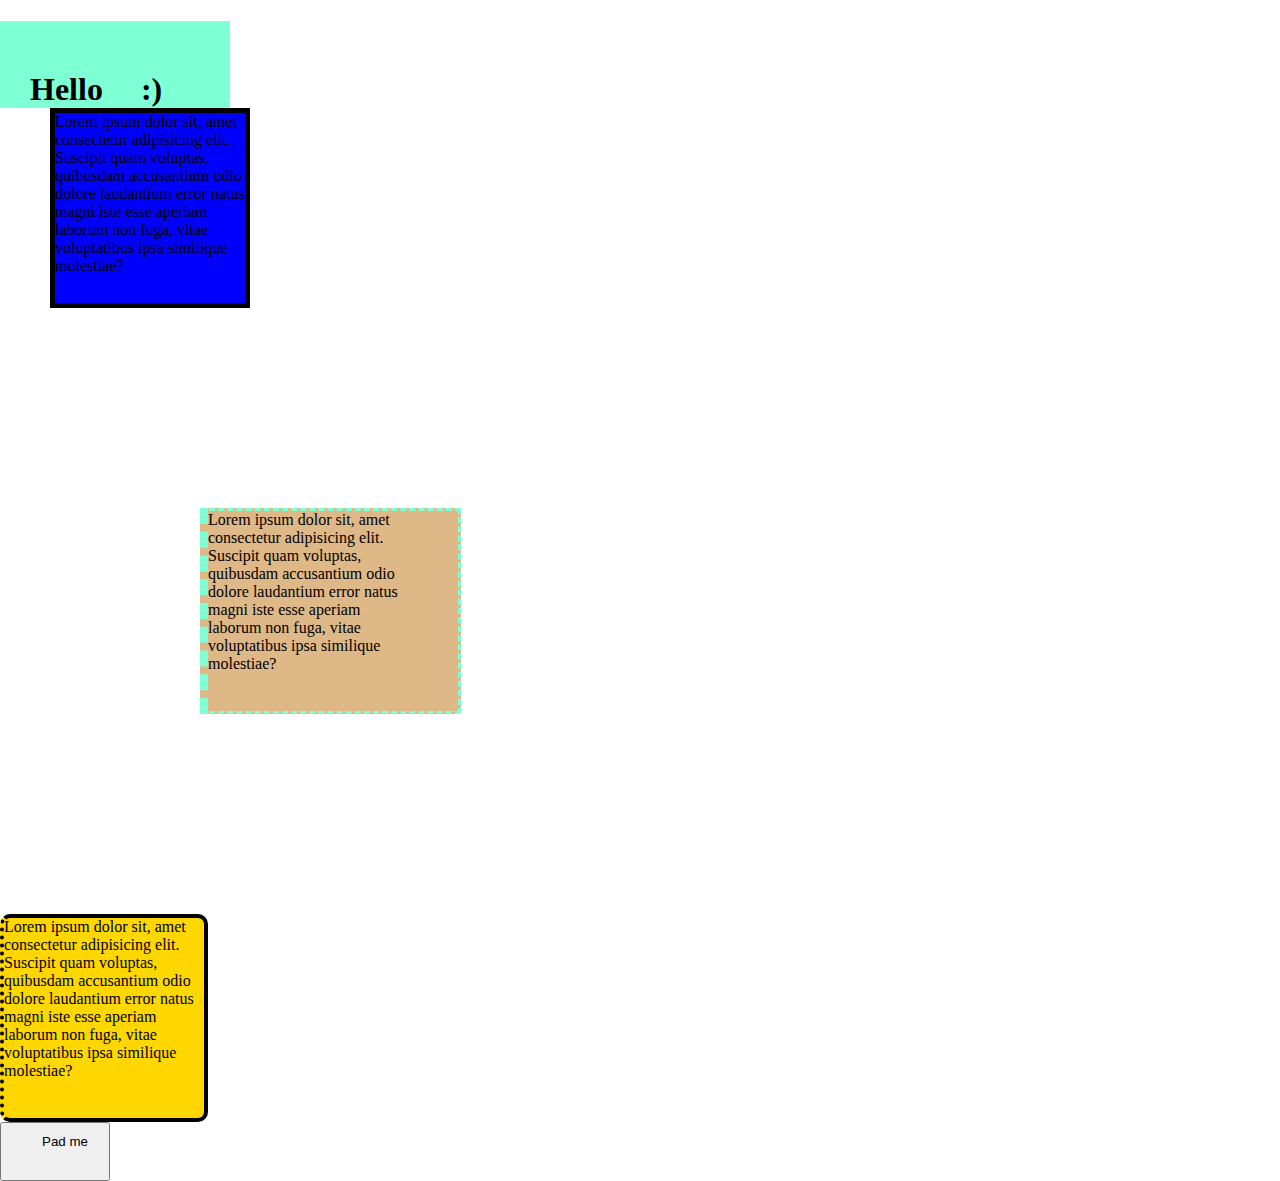
<file: 08 CSS Box Model/app.html>
<!DOCTYPE html>
<html lang="en">

<head>
  <meta charset="UTF-8">
  <meta http-equiv="X-UA-Compatible" content="IE=edge">
  <meta name="viewport" content="width=device-width, initial-scale=1.0">
  <title>Document</title>
  <link rel="stylesheet" href="app.css">
</head>

<body>
  <h1>Hello <span>:)</span></h1>
  <div id="one">Lorem ipsum dolor sit, amet consectetur adipisicing elit. Suscipit quam voluptas, quibusdam accusantium
    odio
    dolore laudantium error natus magni iste esse aperiam laborum non fuga, vitae voluptatibus ipsa similique
    molestiae?</div>
  <div id="two">Lorem ipsum dolor sit, amet consectetur adipisicing elit. Suscipit quam voluptas, quibusdam accusantium
    odio
    dolore laudantium error natus magni iste esse aperiam laborum non fuga, vitae voluptatibus ipsa similique
    molestiae?</div>
  <div id="three">Lorem ipsum dolor sit, amet consectetur adipisicing elit. Suscipit quam voluptas, quibusdam
    accusantium odio
    dolore laudantium error natus magni iste esse aperiam laborum non fuga, vitae voluptatibus ipsa similique
    molestiae?</div>
  <button>Pad me</button>
</body>

</html>
</file>
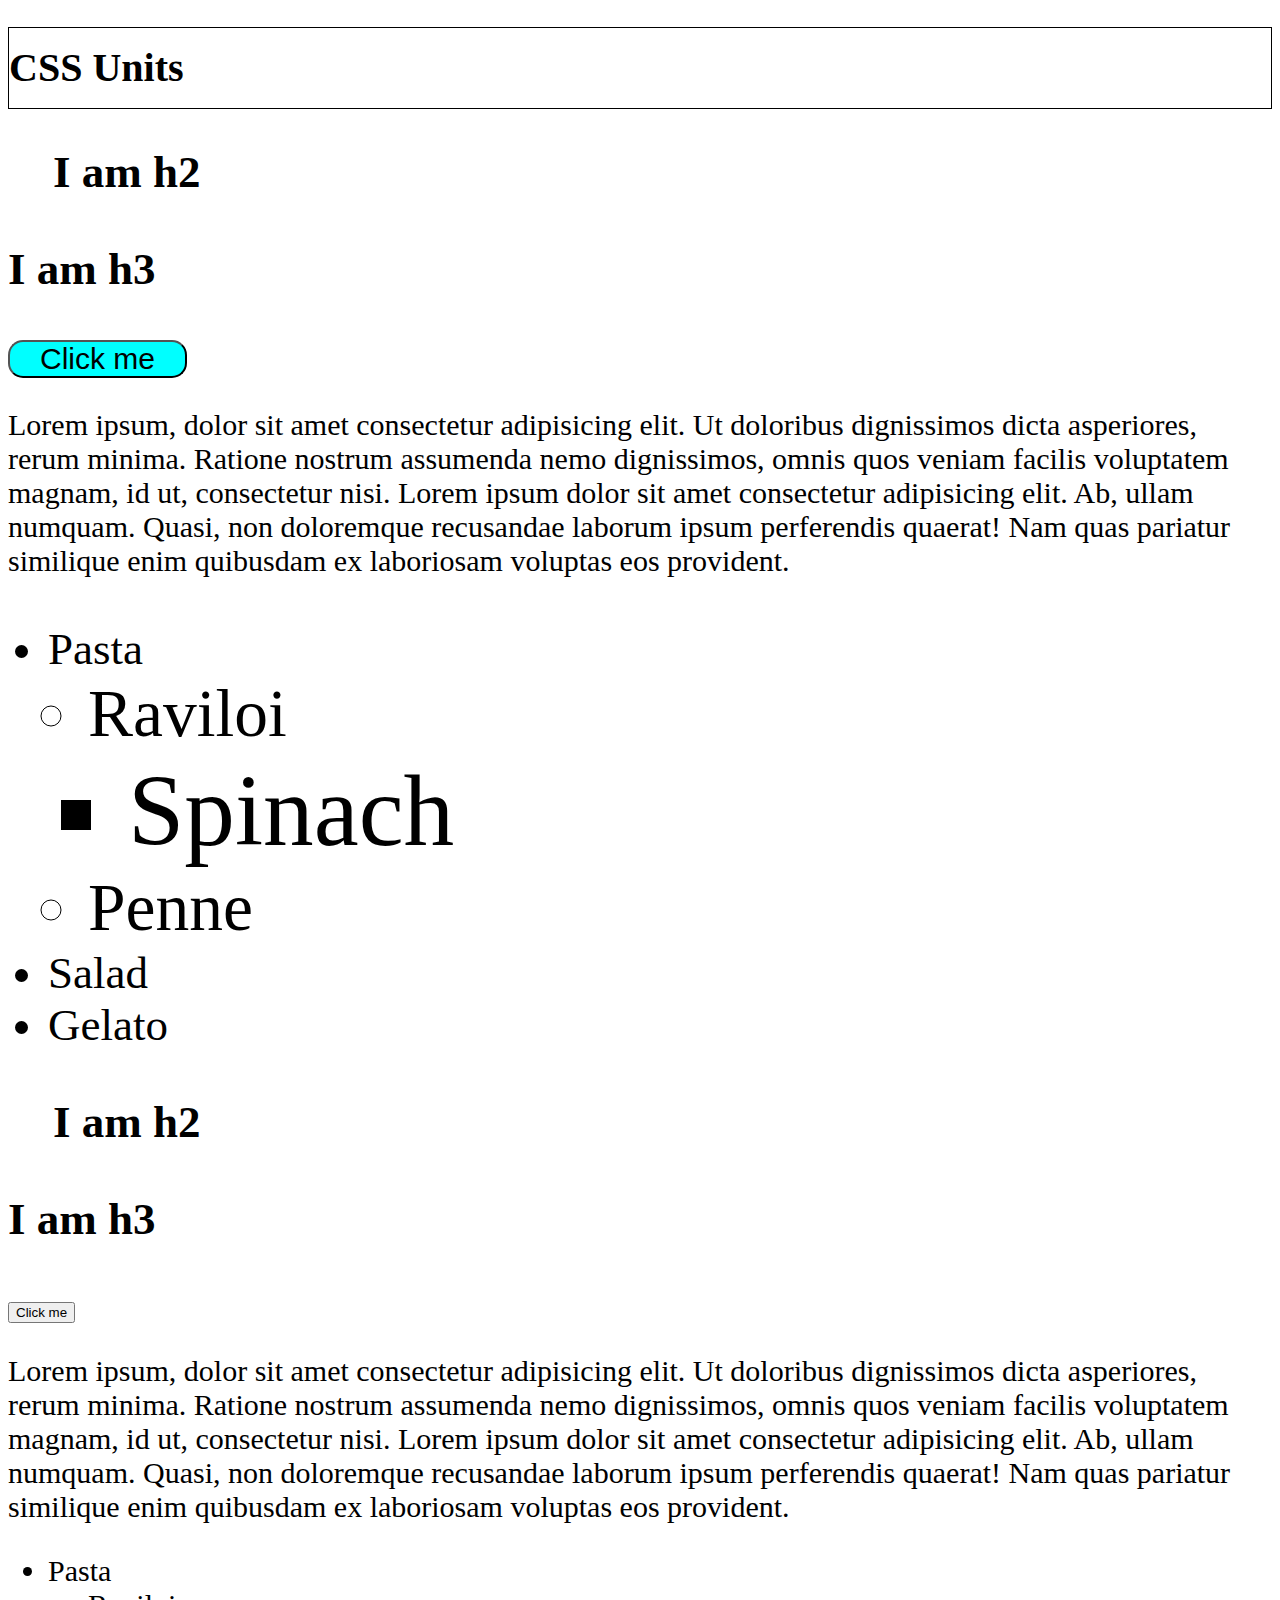
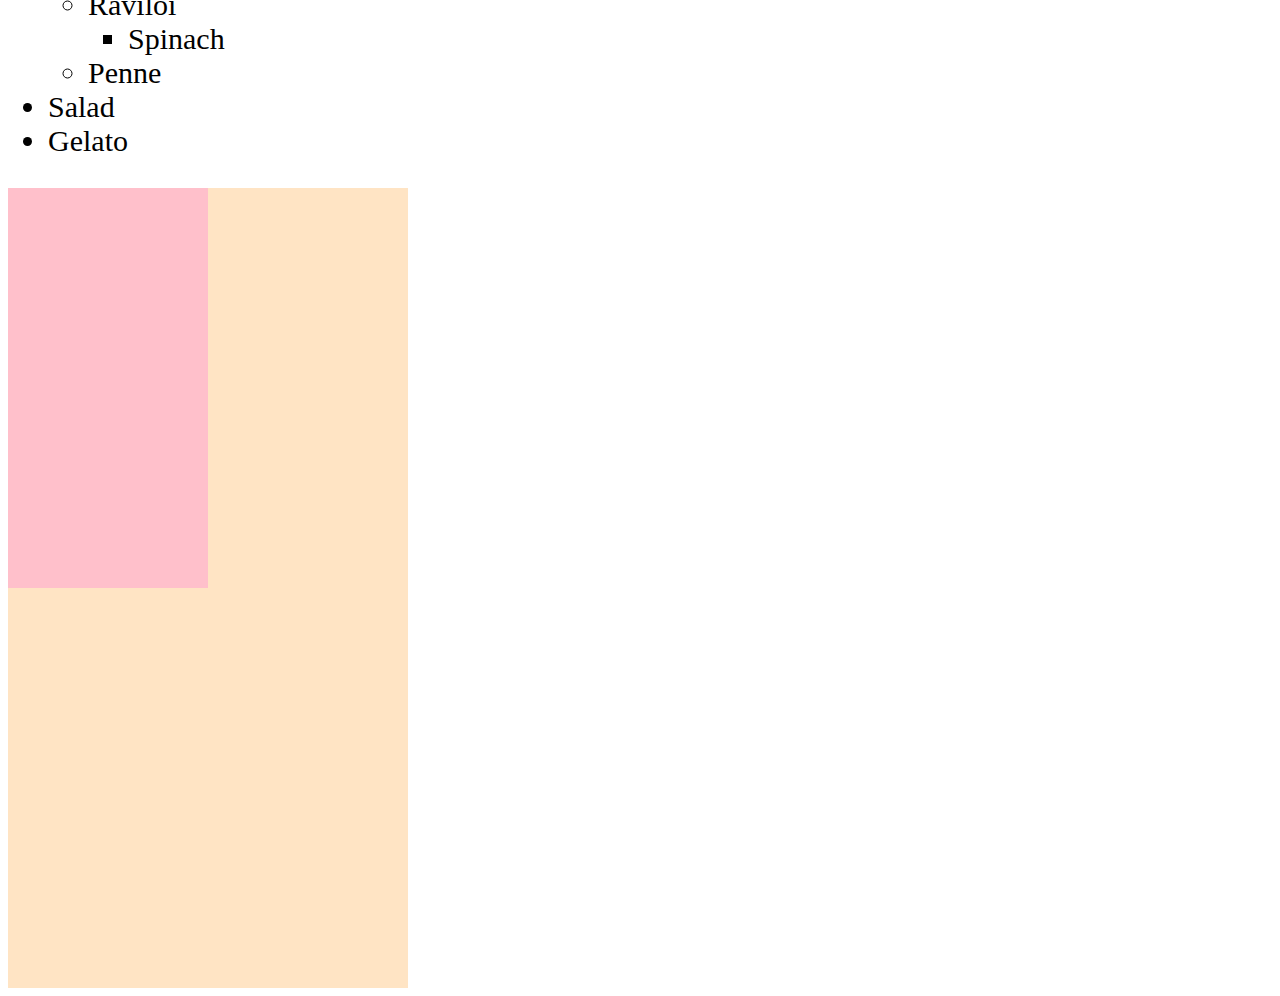
<file: 08 CSS Box Model/CSS Units/app.html>
<!DOCTYPE html>
<html lang="en">

<head>
  <meta charset="UTF-8">
  <meta http-equiv="X-UA-Compatible" content="IE=edge">
  <meta name="viewport" content="width=device-width, initial-scale=1.0">
  <title>Document</title>
  <link rel="stylesheet" href="app.css">
</head>


<body>
  <h1>CSS Units</h1>
  <article id="ems">
    <h2>I am h2</h2>
    <h3>I am h3</h3>
    <button>Click me</button>
    <p>Lorem ipsum, dolor sit amet consectetur adipisicing elit. Ut doloribus dignissimos dicta asperiores, rerum
      minima. Ratione nostrum assumenda nemo dignissimos, omnis quos veniam facilis voluptatem magnam, id ut,
      consectetur nisi. Lorem ipsum dolor sit amet consectetur adipisicing elit. Ab, ullam numquam. Quasi, non
      doloremque recusandae laborum ipsum perferendis quaerat! Nam quas pariatur similique enim quibusdam ex laboriosam
      voluptas eos provident.</p>
    <ul>
      <li>Pasta
        <ul>
          <li>Raviloi
            <ul>
              <li>Spinach</li>
            </ul>
          </li>
          <li>Penne</li>
        </ul>
      </li>
      <li>Salad</li>
      <li>Gelato</li>
    </ul>
  </article>
  <article id="rems">
    <h2>I am h2</h2>
    <h3>I am h3</h3>
    <button>Click me</button>
    <p>Lorem ipsum, dolor sit amet consectetur adipisicing elit. Ut doloribus dignissimos dicta asperiores, rerum
      minima. Ratione nostrum assumenda nemo dignissimos, omnis quos veniam facilis voluptatem magnam, id ut,
      consectetur nisi. Lorem ipsum dolor sit amet consectetur adipisicing elit. Ab, ullam numquam. Quasi, non
      doloremque recusandae laborum ipsum perferendis quaerat! Nam quas pariatur similique enim quibusdam ex laboriosam
      voluptas eos provident.</p>
    <ul>
      <li>Pasta
        <ul>
          <li>Raviloi
            <ul>
              <li>Spinach</li>
            </ul>
          </li>
          <li>Penne</li>
        </ul>
      </li>
      <li>Salad</li>
      <li>Gelato</li>
    </ul>
  </article>
  <section>
    <div>
    </div>
  </section>
</body>

</html>
</file>
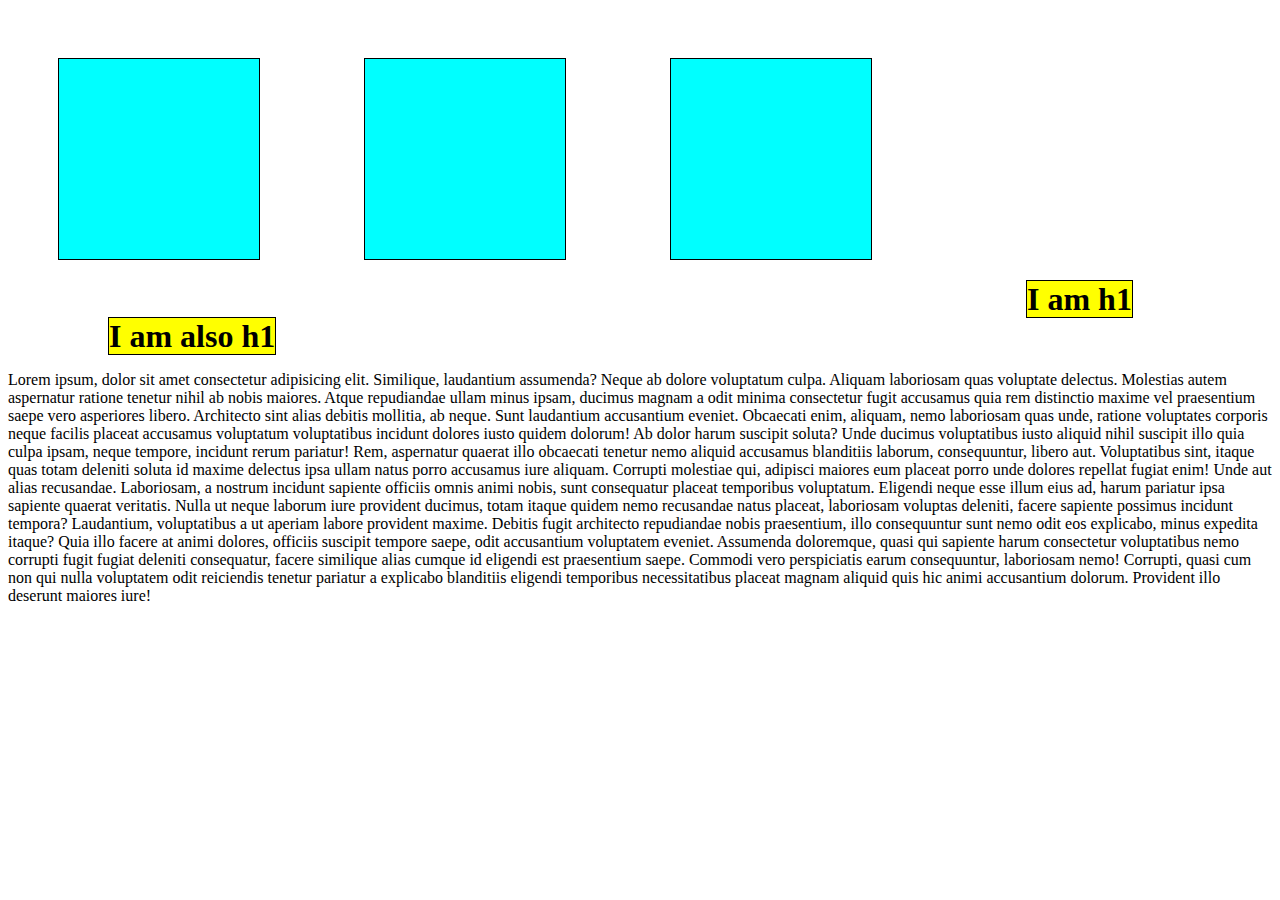
<file: 08 CSS Box Model/Display/app.html>
<!DOCTYPE html>
<html lang="en">

<head>
  <meta charset="UTF-8">
  <meta http-equiv="X-UA-Compatible" content="IE=edge">
  <meta name="viewport" content="width=device-width, initial-scale=1.0">
  <title>Document</title>
  <link rel="stylesheet" href="app.css">

</head>

<body>
  <div></div>
  <div></div>
  <div></div>

  <h1>I am h1</h1>
  <h1>I am also h1</h1>

  <span>I am span </span>
  <span>I am also span </span>

  <p>Lorem ipsum, dolor sit amet consectetur adipisicing elit. Similique, laudantium assumenda? Neque ab dolore
    voluptatum culpa. Aliquam laboriosam quas voluptate delectus. Molestias autem aspernatur ratione tenetur nihil ab
    nobis maiores.
    Atque repudiandae ullam minus ipsam, ducimus magnam a odit minima consectetur fugit accusamus quia rem distinctio
    maxime vel praesentium saepe vero asperiores libero. Architecto sint alias debitis mollitia, ab neque.
    Sunt laudantium accusantium eveniet. Obcaecati enim, aliquam, nemo laboriosam quas unde, ratione voluptates corporis
    neque facilis placeat accusamus voluptatum voluptatibus incidunt dolores iusto quidem dolorum! Ab dolor harum
    suscipit soluta?
    Unde ducimus voluptatibus iusto aliquid nihil suscipit illo quia culpa ipsam, neque tempore, incidunt rerum
    pariatur! Rem, aspernatur quaerat illo obcaecati tenetur nemo aliquid accusamus blanditiis laborum, consequuntur,
    libero aut.
    Voluptatibus sint, itaque quas totam deleniti soluta id maxime delectus ipsa ullam natus porro accusamus iure
    aliquam. Corrupti molestiae qui, adipisci maiores eum placeat porro unde dolores repellat fugiat enim!
    Unde aut alias recusandae. Laboriosam, a nostrum incidunt sapiente officiis omnis animi nobis, sunt consequatur
    placeat temporibus voluptatum. Eligendi neque esse illum eius ad, harum pariatur ipsa sapiente quaerat veritatis.
    Nulla ut neque laborum iure provident ducimus, totam itaque quidem nemo recusandae natus placeat, laboriosam
    voluptas deleniti, facere sapiente possimus incidunt tempora? Laudantium, voluptatibus a ut aperiam labore provident
    maxime.
    Debitis fugit architecto repudiandae nobis praesentium, illo consequuntur sunt nemo odit eos explicabo, minus
    expedita itaque? Quia illo facere at animi dolores, officiis suscipit tempore saepe, odit accusantium voluptatem
    eveniet.
    <span>I AM SPAN!!</span>
    Assumenda doloremque, quasi qui sapiente harum consectetur voluptatibus nemo corrupti fugit fugiat deleniti
    consequatur, facere similique alias cumque id eligendi est praesentium saepe. Commodi vero perspiciatis earum
    consequuntur, laboriosam nemo!
    Corrupti, quasi cum non qui nulla voluptatem odit reiciendis tenetur pariatur a explicabo blanditiis eligendi
    temporibus necessitatibus placeat magnam aliquid quis hic animi accusantium dolorum. Provident illo deserunt maiores
    iure!
  </p>
</body>

</html>
</file>
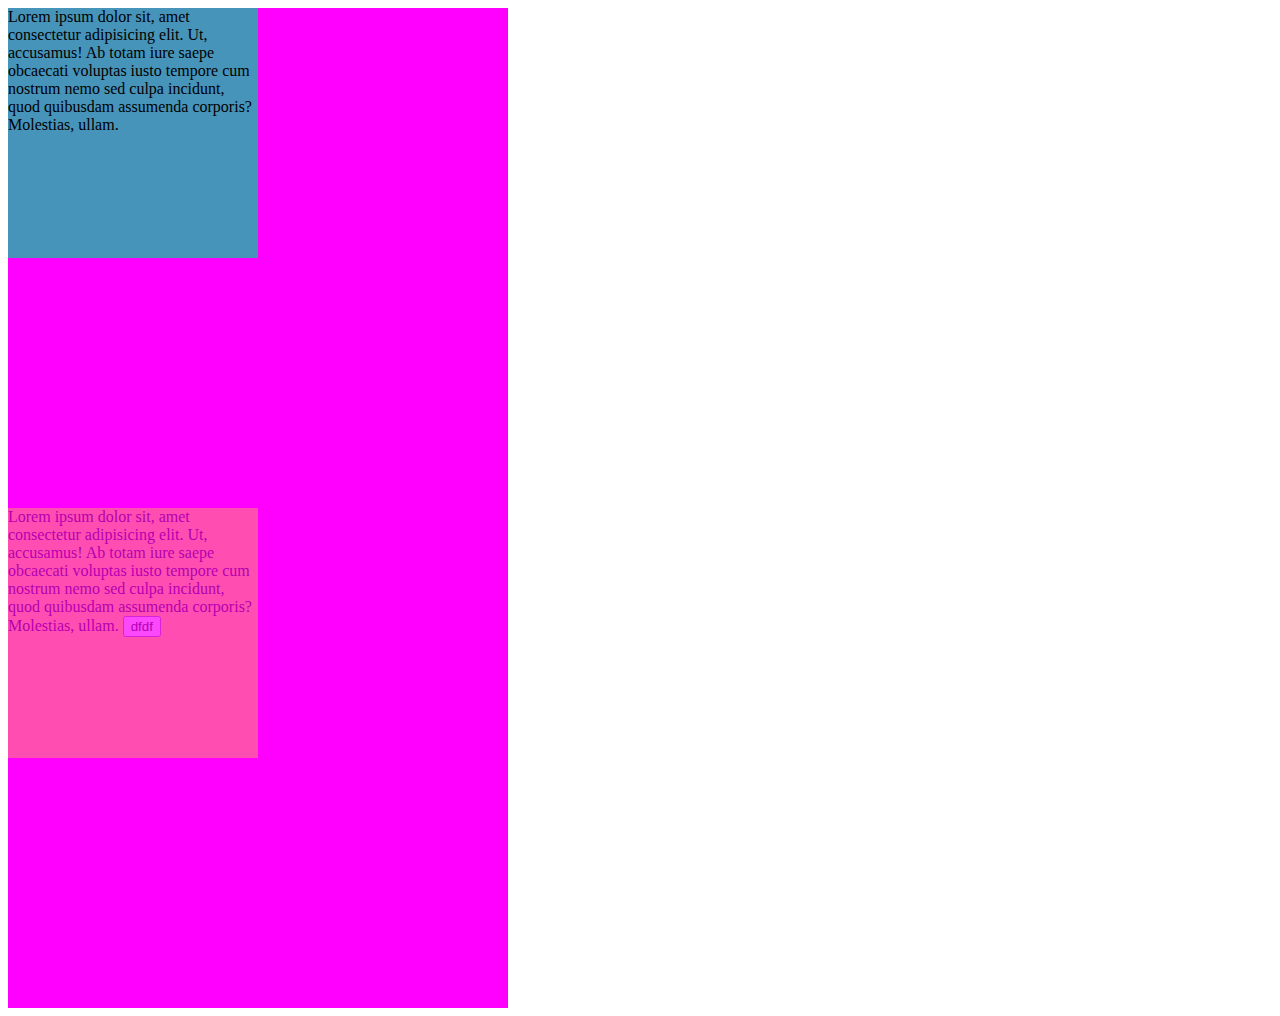
<file: 09 Other CSS Properties/opacity/color.html>
<!DOCTYPE html>
<html lang="en">
  <head>
    <meta charset="UTF-8" />
    <meta http-equiv="X-UA-Compatible" content="IE=edge" />
    <meta name="viewport" content="width=device-width, initial-scale=1.0" />
    <title>Document</title>
    <link rel="stylesheet" href="color.css" />
  </head>
  <body>
    <section>
      <div id="rgba">
        Lorem ipsum dolor sit, amet consectetur adipisicing elit. Ut, accusamus!
        Ab totam iure saepe obcaecati voluptas iusto tempore cum nostrum nemo
        sed culpa incidunt, quod quibusdam assumenda corporis? Molestias, ullam.
      </div>
    </section>
    <section>
      <div id="opacity">
        Lorem ipsum dolor sit, amet consectetur adipisicing elit. Ut, accusamus!
        Ab totam iure saepe obcaecati voluptas iusto tempore cum nostrum nemo
        sed culpa incidunt, quod quibusdam assumenda corporis? Molestias, ullam.
        <!-- The entire div is going to be opacity -->
        <button>dfdf</button>
      </div>
    </section>
  </body>
</html>
</file>
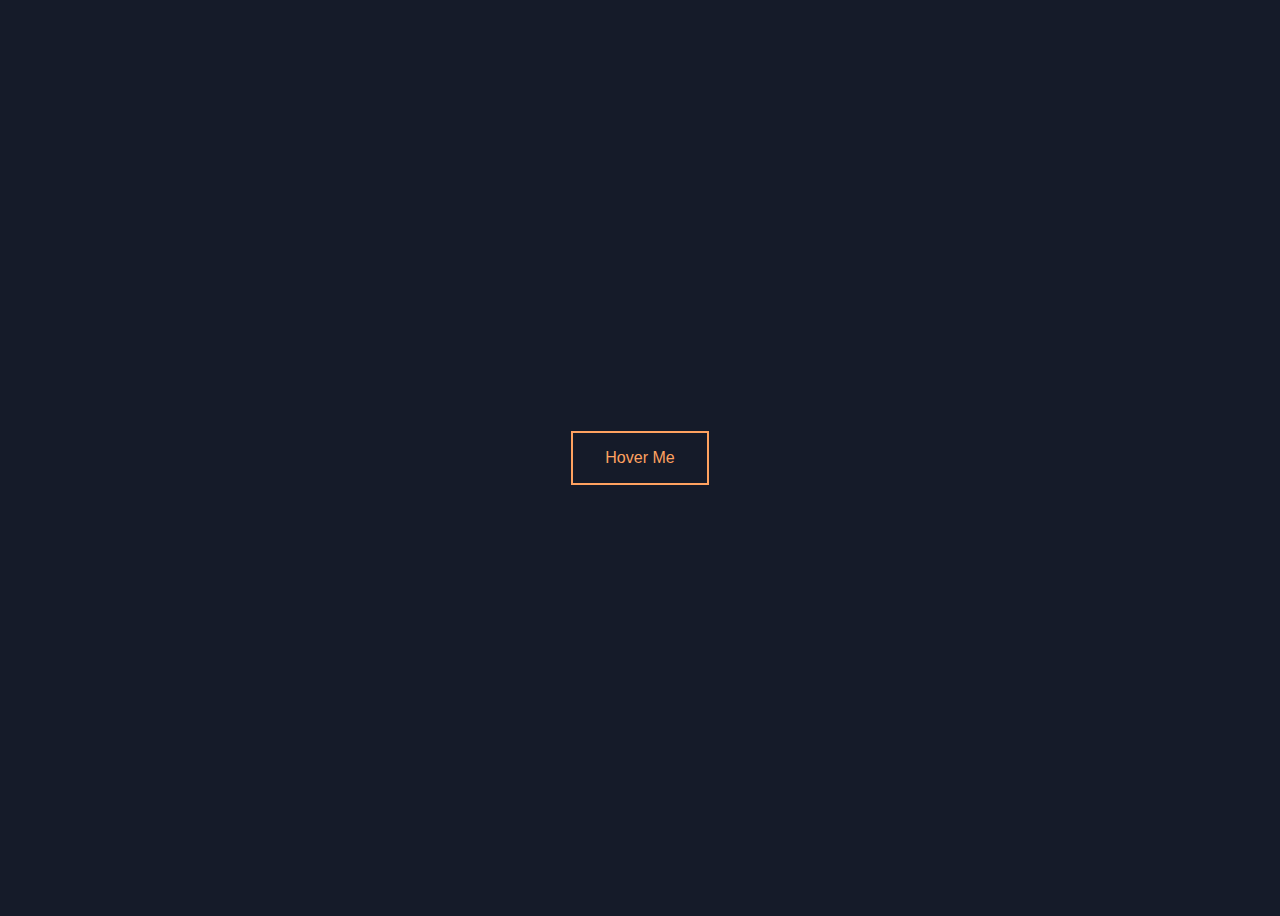
<file: 09 Other CSS Properties/position/fancy_button.html>
<!DOCTYPE html>
<html lang="en">
  <head>
    <meta charset="UTF-8" />
    <meta http-equiv="X-UA-Compatible" content="IE=edge" />
    <meta name="viewport" content="width=device-width, initial-scale=1.0" />
    <title>Document</title>
    <link rel="stylesheet" href="fancy_button.css" />
  </head>
  <body>
    <button>Hover Me</button>
  </body>
</html>
</file>
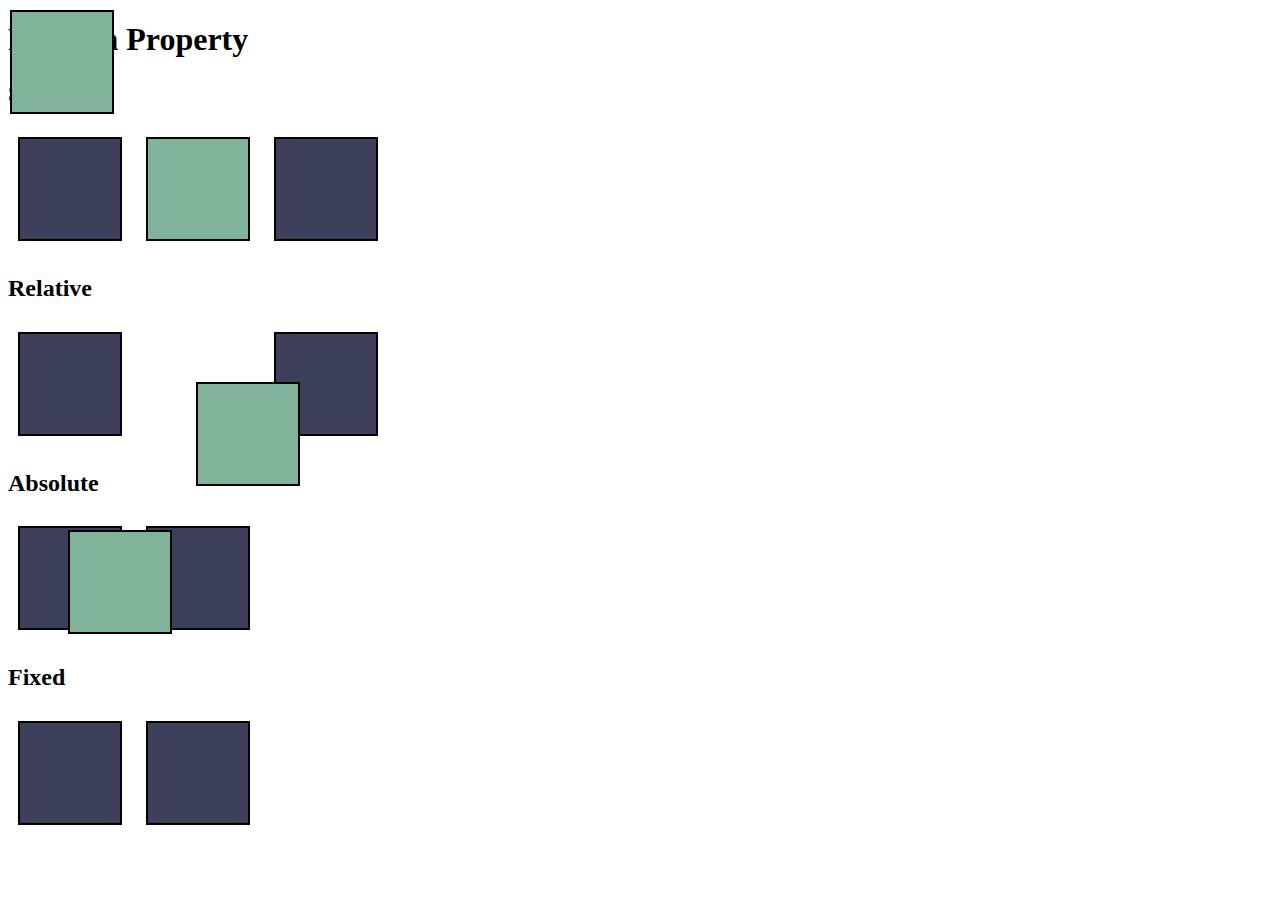
<file: 09 Other CSS Properties/position/position.html>
<!DOCTYPE html>
<html lang="en">
  <head>
    <meta charset="UTF-8" />
    <meta http-equiv="X-UA-Compatible" content="IE=edge" />
    <meta name="viewport" content="width=device-width, initial-scale=1.0" />
    <title>Document</title>
    <link rel="stylesheet" href="position.css" />
  </head>
  <body>
    <h1>Position Property</h1>
    <section id="static">
      <h2>Static</h2>
      <div></div>
      <div id="middle"></div>
      <div></div>
    </section>
    <!-- Relative -->
    <section id="relative">
      <h2>Relative</h2>
      <div></div>
      <div id="middle"></div>
      <div></div>
    </section>
    <!-- Absolute -->
    <section id="absolute">
      <h2>Absolute</h2>
      <div></div>
      <div id="middle"></div>
      <div></div>
    </section>
    <!-- Fixed -->
    <section id="fixed">
      <h2>Fixed</h2>
      <div></div>
      <div id="middle"></div>
      <div></div>
    </section>
  </body>
</html>
</file>
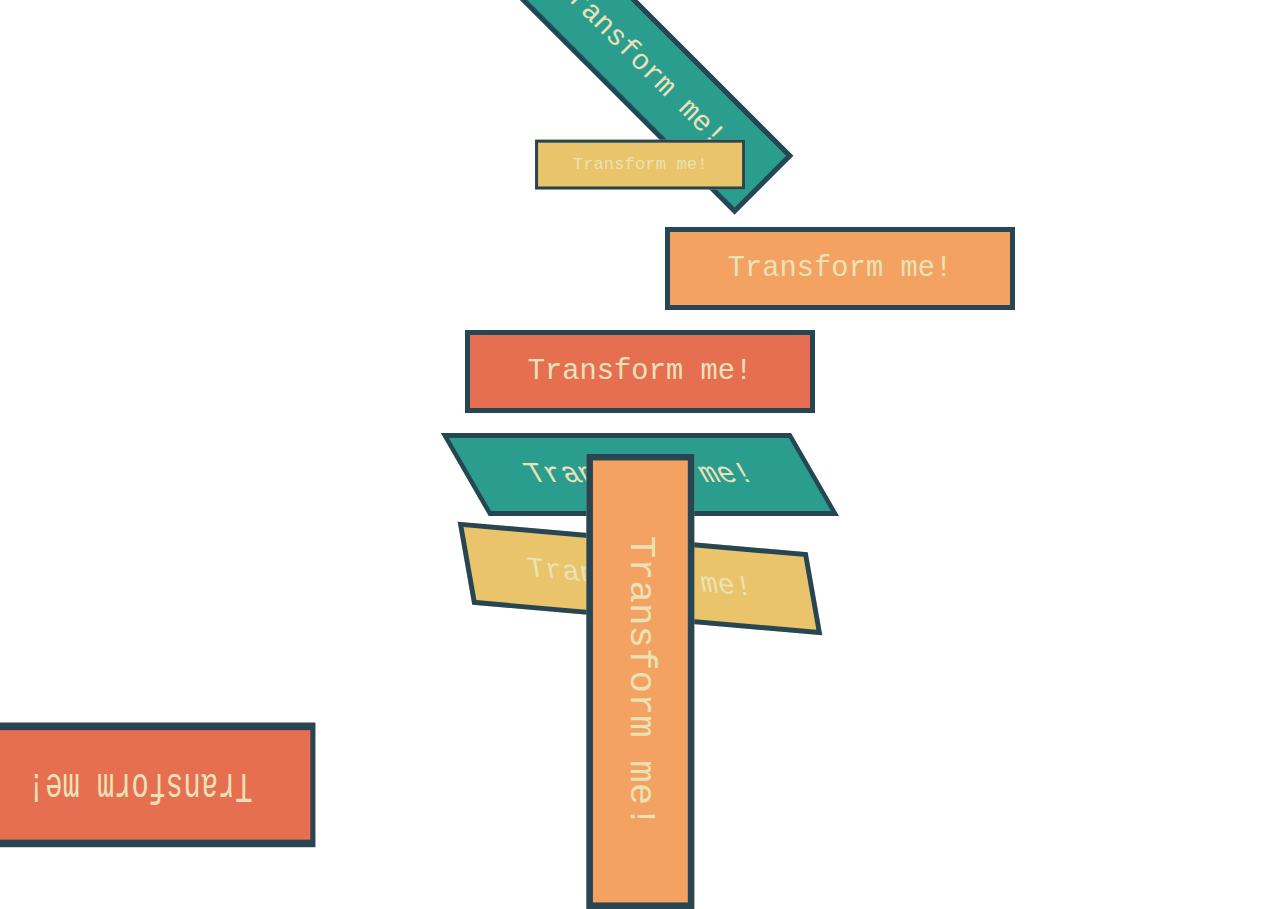
<file: 09 Other CSS Properties/position/transform.html>
<!DOCTYPE html>
<html lang="en">
  <head>
    <meta charset="UTF-8" />
    <meta http-equiv="X-UA-Compatible" content="IE=edge" />
    <meta name="viewport" content="width=device-width, initial-scale=1.0" />
    <title>Document</title>
    <link rel="stylesheet" href="tranform.css" />
  </head>

  <body>
    <section>
      <!-- Transform includes the element in the elemnet we transofrm (applying to parent element's content) -->
      <h1>Transform me!</h1>
      <h1>Transform me!</h1>
      <h1>Transform me!</h1>
      <h1>Transform me!</h1>
    </section>
    <section>
      <h1>Transform me!</h1>
      <h1>Transform me!</h1>
      <h1>Transform me!</h1>
      <h1>Transform me!</h1>
    </section>
  </body>
</html>
</file>
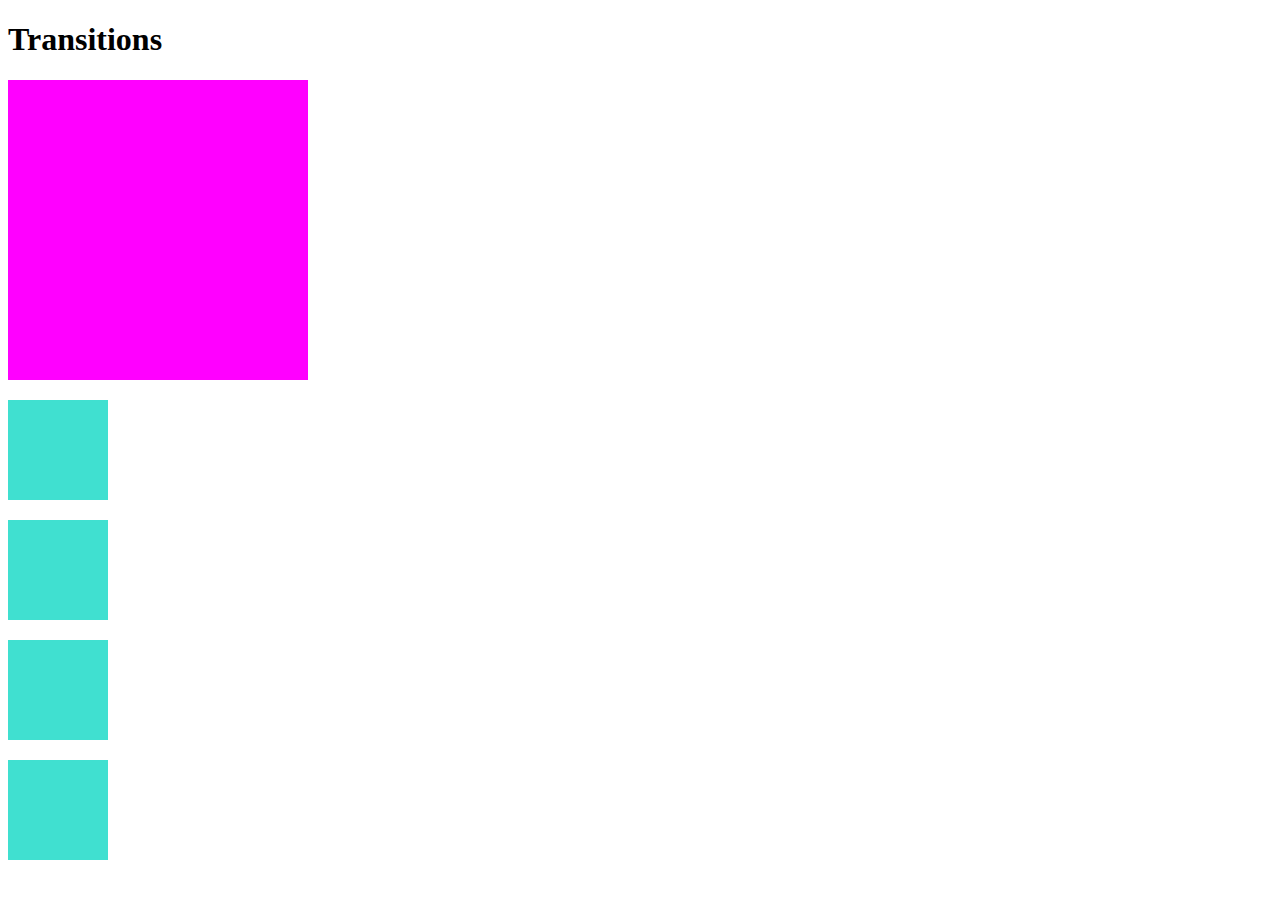
<file: 09 Other CSS Properties/position/transition.html>
<!DOCTYPE html>
<html lang="en">
  <head>
    <meta charset="UTF-8" />
    <meta http-equiv="X-UA-Compatible" content="IE=edge" />
    <meta name="viewport" content="width=device-width, initial-scale=1.0" />
    <title>Document</title>
    <link rel="stylesheet" href="transition.css" />
  </head>
  <body>
    <h1>Transitions</h1>
    <div class="circle"></div>
    <section>
      <div></div>
      <div></div>
      <div></div>
      <div></div>
    </section>
  </body>
</html>
</file>
<file: 08 CSS Box Model/app.css>
body {
  /* body has a default */
  margin: 0;
}

div {
  /* this is the content box (inner content area) */
  width: 200px;
  height: 200px;
  background-color: pink;
}

span {
  margin-left: 30px;
  /* why does margin-top doesn't work? */
  margin-top: 30px;
}

h1 {
  background-color: aquamarine;
  width: 200px;
  /* padding between the border */
  padding-left: 30px;
  padding-top: 50px;
  /* Margin is the space between elements */
  margin-bottom: 0;
}

#one{
  background-color: blue;
  border-width: 5px;
  border-color: black;
  border-style: solid;
  /* Decide whether the box should be 200 + border or 200 including border */
  box-sizing: border-box;
  margin-left: 50px;
  margin-bottom: 100px;
}

#two {
  background-color: burlywood;
  border-color: aquamarine;
  border-width: 3px;
  border-style: dashed;
  border-left-width: 8px;
  padding-right: 50px;
  margin: 200px;
}
#three{
  background-color: gold;
  /* width | style | color */
  border: 4px solid black;
  /* can customize */
  border-left-style: dotted;
  border-radius: 10px;
}

button {
  /* All four side */
  /* padding: 20px; */
  /* vertical | horizontal */
  /* padding: 0px 10px; */
  /* top right bottom left */
  padding: 10px 20px 30px 40px;
}
</file>
<file: 08 CSS Box Model/CSS Units/app.css>
html {
/* rem depend on the root font-size */
  font-size: 30px;
}


section {
  background-color: bisque;
  width: 400px;
  height: 800px;
}

div {
  background-color: pink;
  /* 50% of the parent element */
  width: 50%;
  height: 50%;
}

h1 {
  font-size: 40px;
  border: 1px solid black;
  /* 200% of the font-size since percentage depends on case */
  line-height: 200%;
}

h2 {
  /* Twice the font size of it's parent element */
  font-size: 2 em;
  /* margin left changes refers to the font-size of the elemetn */
  margin-left: 1em;
}
h3 {
  font-size: 1.5em;
}
#ems p {
  font-size: 1 em;
}
#ems article {
  font-size: 20px;
}

#ems button {
  /* depends on article font-size and grows with the font-size of the article */
  font-size: 1em;
  padding: 0 1em;
  /* Depends on font-size */
  border-radius: 0.5em;
  background-color: aqua;
}


#ems ul {
  /* nested ul -> em can actually STACK and scale base on parent!! */
  font-size: 1.5em;
 } 



/* rems: only choose from the ROOT element font-size */
#rems h2{
  font-size: 3 rem;
}

#rems h3{
  font-size: 2 rem;
}

#rems ul{
  font-size: 0.8 rem;
}

#rems button{
  font-size: 1.5 rem;
}
</file>
<file: 08 CSS Box Model/Display/app.css>
/* Example of block */
h1 {
  background-color: yellow;
  border: 1px solid black;
  display: inline;
  /* width height and margin is respected if not in inline (it's in block)  */
  width: 300px;
  height: 200px;
  margin: 100px;
}

/* Example of inline element */

span {
  background-color: paleturquoise;
  border: 1px solid black;
  /* Forces a break */
  /* display: block; */
  /* Inline elements: width is ignored */
  /* Padding won't push the content away */
  padding: 10px;
  /* Margin is respected from other content */
  margin: 50px;
  /* can set the display to none */
  display: none;
}

div {
  height: 200px;
  width: 200px;
  background-color: aqua;
  border: 1px solid black;
  /* behave like an inline block */
  display: inline-block;
  margin: 50px;

}
</file>
<file: 09 Other CSS Properties/opacity/color.css>
section {
  width: 500px;
  height: 500px;
  background-color: magenta;
}

#rgba {
  width: 50%;
  height: 50%;
  /* transparency: transparent will only affect the background color */
  /* background-color: rgb(255, 255, 255, 0.7); */
  background-color: #00cca0b9;
  /* Last two digits in hex control the transparency */
}

/* v.s. opacity */
#opacity {
  width: 50%;
  height: 50%;
  background-color: yellow;
  /* Opacity will affect the entire element */
  opacity: 0.3;
}
</file>
<file: 09 Other CSS Properties/position/fancy_button.css>
body {
  font-family: "Roboto", sans-serif;
  display: flex;
  align-items: center;
  justify-content: center;
  height: 100vh;
  background-color: #151b29;
}

button {
  background: none;
  color: #ffa260;
  border: 2px solid;
  padding: 1em 2em;
  font-size: 1em;
  transition: all 0.2s;
}

button:hover {
  border-color: #f1ff5c;
  color: white;
  box-shadow: 0 0.5em 0.5em -0.4em #f1ff5c;
  transform: translateY(-0.25em);
  cursor: pointer;
}
</file>
<file: 09 Other CSS Properties/position/position.css>
div {
  width: 100px;
  height: 100px;
  background-color: #3d405b;
  border: 2px solid black;
  margin: 10px;
  display: inline-block;
}

#middle {
  background-color: #81b29a;
}

#static #middle {
  /* static is the default */
  position: static;
  /* top, left, bottom, right ... have no effect */
  top: 100px;
}

#relative #middle {
  position: relative;
  /* relative push the element from it's origin position */
  /* Positioned relatively to where it would be as normal */
  top: 50px; /* So top is pushing the element down (100px top to original position) */
  left: 50px; /* So it's actually in the right */
}

/* Our positioned ancestor  */
#absolute {
  position: relative;
}

#absolute #middle {
  /* only see two boxes becuase they are stacked */
  position: absolute;
  /* Relative to its closest 'positioned' ancestor (sth other than static) */
  top: 50px;
  left: 50px;
}

#fixed #middle {
  /* Position relative to the containing box */
  /* similar to relative but not with the original state */
  position: fixed;
  top: 0;
  left: 0;
}
</file>
<file: 09 Other CSS Properties/position/tranform.css>
h1 {
  background-color: #2a9d8f;
  border: 5px solid #264653;
  color: #eae2b7;
  padding: 0.7em;
  width: 300px;
  font-size: 1.8em;
  text-align: center;
  margin: 20px auto;
  font-family: "Courier New", Courier, monospace;
  font-weight: lighter;
}

h1:nth-of-type(2n) {
  background-color: #e9c46a;
}
h1:nth-of-type(3n) {
  background-color: #f4a261;
}
h1:nth-of-type(4n) {
  background-color: #e76f51;
}

section:first-of-type :nth-of-type(1) {
  /* rotating the middle of the element */
  transform: rotate(45deg);
  /* if we want to change the transform origin */
  /* transform-origin: top right; */
}

section:first-of-type :nth-of-type(2) {
  /* scale based on x(width) and y */
  transform: scale(0.6);
}

section:first-of-type :nth-of-type(3) {
  transform: translateX(200px);
}

section:first-of-type :nth-of-type(4) {
  /* moving things down right */
  transform: translateY(-200px, 50px);
}

section:nth-of-type(2) h1:nth-of-type(1) {
  transform: skew(30deg);
}

section:nth-of-type(2) h1:nth-of-type(2) {
  transform: skew(10deg, 5deg);
}

section:nth-of-type(2) h1:nth-of-type(3) {
  /* can combine */
  transform: rotate(90deg) scale(1.3);
}

section:nth-of-type(2) h1:nth-of-type(4) {
  /* put to the left */
  transform: translateX(-500px) rotate(0.5turn) scaleY(1.5);
}
</file>
<file: 09 Other CSS Properties/position/transition.css>
.circle {
  width: 300px;
  height: 300px;
  background-color: magenta;
  /* Can single out property name and delay(1s)*/
  /* It's better to single out the transitions */
  transition: background-color 3s 1s, border-radius 2s;
}

.circle:hover {
  background-color: cyan;
  border-radius: 50%;
}

section div {
  height: 100px;
  width: 100px;
  background-color: turquoise;
  margin: 20px 0;
  transition: margin-left 3s;
}

section:hover div {
  margin-left: 500px;
}

div:nth-of-type(1) {
  transition-timing-function: ease-in;
}

div:nth-of-type(2) {
  transition-timing-function: ease-out;
}

div:nth-of-type(3) {
  transition-timing-function: cubic-bezier(0.7, 0, 0.84, 0);
}

div:nth-of-type(4) {
  transition-timing-function: cubic-bezier(0.85, 0, 0.15, 1);
}
</file>
